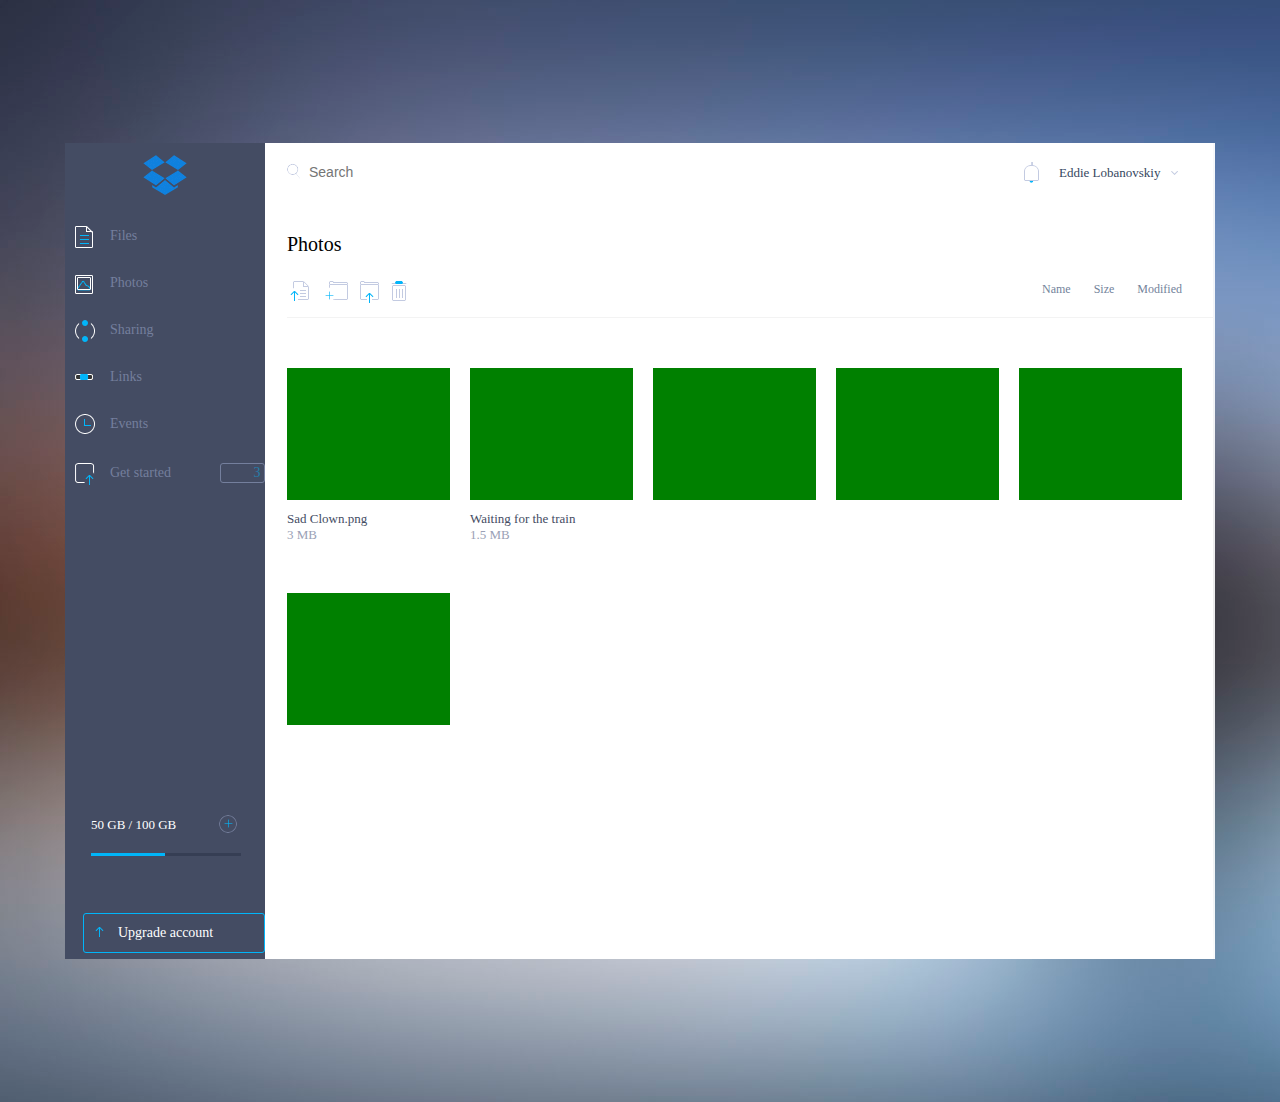
<file: dropbox/index.html>
<!DOCTYPE html>
<html lang="en">
	<head>
	<title>dropbox</title>
		<link rel="stylesheet" type="text/css" href="resources/css/mystyle.css"/>
	</head>
	<body>
		<div class="dropbox_window_wrapper">
			<div class="dropbox_window">
				<div class="sidebar">
					<div class="dropbox_image_wrapper">
						<a href="#"><img src="resources/img/dropbox.png" alt=""/></a>
					</div>
					<ul class="menu">
						<li>
						<a href="#">
						<span class="icon_file">Files</span>
						</a>
						
						</li>
						<li>
						<a href="#">
						<span class="icon_photo">Photos</span>
						</a>
						
						</li>
						<li>
						<a href="#">
						<span class="icon_sharing">Sharing</span>
						</a>
						
						</li>
						<li>
						<a href="#">
						<span class="icon_link">Links</span>
						</a>
						
						</li>
						<li>
						<a href="#">
						<span class="icon_events">Events</span>
						</a>
						
						</li>
						<li>
						<a href="#">
						<span class="icon_getstarted">Get started</span>
						</a>
						<div class="counter">
						<span>3</span>
					</div>
						</li>
					</ul>
					
					<div class="free_space_indicator">
						<span>50 GB / 100 GB</span>
						<span class="icon_wrapper"><img src="resources/img/plus_in_circle.png" alt=""/></span>
						<div class="free_space_bar_total">
							<div class="free_space_bar_used"></div>
						</div>

					</div>
					<a class="upgrade_account_button" href="#">
						<img src="resources/img/arrow_up.png" alt=""/>
						<span>Upgrade account</span>

					</a>
				</div>
				<div class="content">
					<div class="controls_area">
						<div class="top_controls">
						<div class="search_area">
							<input type="text" class="search_input" placeholder="Search"></input>
						</div>
						<div class="user_name_area">
							<span class="user_name">Eddie Lobanovskiy</span>
							<span class="icon_arrow_down"></span>
						</div>
						</div>
							<div class="folder_name">Photos</div>
						<div class="folder_details">
							<ul class="folder_operations">
								<li class="tooltip icon_upload_file">
									 <span class="tooltiptext">Upload</span>
								</li>
								<li class="tooltip icon_add_folder">
									 <span class="tooltiptext">Tooltip text</span>
								</li>
								<li class="tooltip icon_upload_folder">
									 <span class="tooltiptext">Tooltip text</span>
								</li>
								<li class="tooltip icon_remove">
									 <span class="tooltiptext">Tooltip text</span>
								</li>
							</ul>
							<ul class="file_attributes">
								<li>Name</li>
								<li>Size</li>
								<li>Modified</li>
							</ul>
						</div>	
						<div class="galery">
							<div class="item">
								<div class="image_wrapper"></div>
								<span class="item_name">Sad Clown.png</span>
								<span class="item_description">3 MB</span>
							</div>
							<div class="item">
								<div class="image_wrapper"></div>
								<span class="item_name">Waiting for the train</span>
								<span class="item_description">1.5 MB</span>
							</div>
								<div class="item">
								<div class="image_wrapper"></div>
								<span class="item_name"></span>
								<span class="item_description"></span>
							</div>
								<div class="item">
								<div class="image_wrapper"></div>
								<span class="item_name"></span>
								<span class="item_description"></span>
							</div>
								<div class="item">
								<div class="image_wrapper"></div>
								<span class="item_name"></span>
								<span class="item_description"></span>
							</div>
								<div class="item">
								<div class="image_wrapper"></div>
								<span class="item_name"></span>
								<span class="item_description"></span>
							</div>
						</div>		
					</div>
				</div>
			</div>
		</div>
	</body>
</html>
</file>
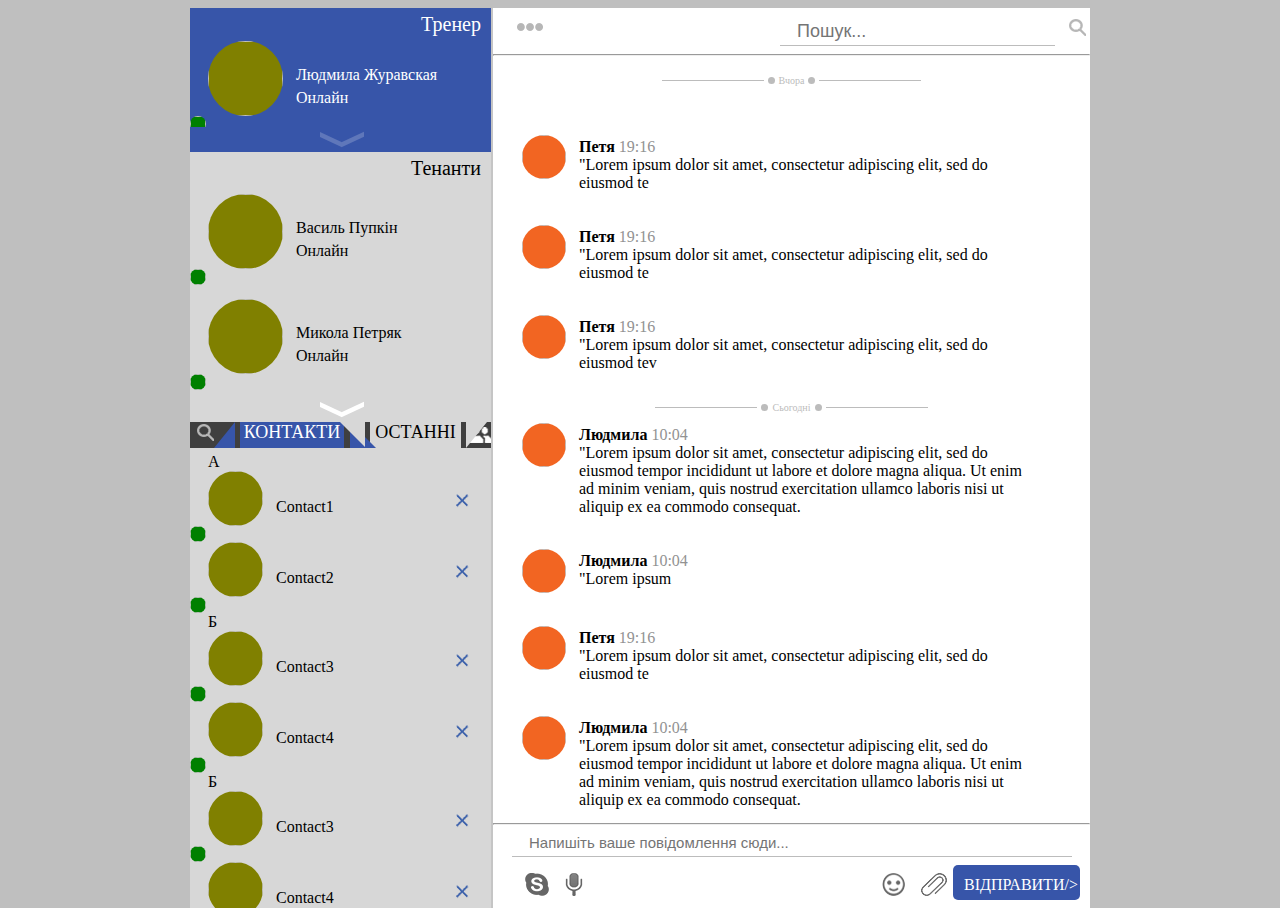
<file: IntitaNewDesign/index.html>
<html>
<head>
	<link rel="stylesheet" href="style.css">
	<script src="js/libs/jquery-3.1.1.min.js"></script>
	<script src="js/ui.js"></script>
	<meta charset="UTF-8">
</head>
<body>
	<div class="consultant_wrapper">
		<div class="left_panel">
			<div class="items_list_block top_block">

				<div class="block_name">Тренер</div>
				<div class="block_content">
					<div class="block_item"> 
						<div class="avatar">
							<img class="user_image"  alt="">
							<img class="user_presence_icon" alt="">
						</div>
						<div class="text_info">
							<div class="user_name">Людмила Журавская</div>
							<div class="user_presence">Онлайн</div>
						</div>
					</div>

						<div class="block_item"> 
						<div class="avatar">
							<img class="user_image"  alt="">
							<img class="user_presence_icon" alt="">
						</div>
						<div class="text_info">
							<div class="user_name">Людмила Журавская</div>
							<div class="user_presence">Онлайн</div>
						</div>
					</div>

				</div>				
			</div>
			<div class="chevron_wrapper" onclick="unfoldLeftPanelItemsListBlockFirst()">
			<div class="chevron"></div>
			</div>

			<div class="items_list_block middle_block">
				<div class="block_name">Тенанти</div>
				<div class="block_content">
					<div class="block_item"> 
						<div class="avatar">
							<img class="user_image"  alt="">
							<img class="user_presence_icon"  alt="">
						</div>
						<div class="text_info">
							<div class="user_name">Василь Пупкін</div>
							<div class="user_presence">Онлайн</div>
						</div>
						<div class="block_item"> 
							<div class="avatar">
								<img class="user_image" alt="">
								<img class="user_presence_icon" alt="">
							</div>
							<div class="text_info">
								<div class="user_name">Микола Петряк</div>
								<div class="user_presence">Онлайн</div>
							</div>
						</div>
					</div>
				</div>
				
			</div>
			<div class="chevron_wrapper" onclick="unfoldLeftPanelItemsListBlockSecond()">
			<div class="chevron"></div>
			</div>
			<div class="contacts_menu_strip">
				<img class="search_icon" src="Images\search17x17.png" alt="">
				<div class="contacts_menu_item">КОНТАКТИ</div>
				<div class="last_contacts_menu_item">ОСТАННІ</div>
				<img class="group_icon" src="Images\group23x16.png" alt="">
			</div>
			
			<div class="items_list_block bottom_block">
				<div class="section">

					<div class="section_name">А</div>
					<div class="section_content">
						<div class="block_item"> 
							<div class="avatar">
								<img class="user_image" alt="">
								<img class="user_presence_icon" alt="">
							</div>
							<div class="text_info">	
								<div class="user_name">Contact1</div>
							</div>
							<div class="contact_control">
								<img src="Images\cross13x15.png" alt="">
							</div>
						</div>
						<div class="block_item"> 
							<div class="avatar">
								<img class="user_image"  alt="">
								<img class="user_presence_icon" alt="">
							</div>
							<div class="text_info">	
								<div class="user_name">Contact2</div>
							</div>
							<div class="contact_control">
								<img src="Images\cross13x15.png" alt="">
							</div>
						</div>
					</div>

				</div>
				<div class="section">

					<div class="section_name">Б</div>
					<div class="section_content">
						<div class="block_item"> 
							<div class="avatar">
								<img class="user_image" alt="">
								<img class="user_presence_icon" alt="">
							</div>
							<div class="text_info">	
								<div class="user_name">Contact3</div>
							</div>
							<div class="contact_control">
								<img src="Images\cross13x15.png" alt="">
							</div>
						</div>
						<div class="block_item"> 
							<div class="avatar">
								<img class="user_image" alt="">
								<img class="user_presence_icon" alt="">
							</div>
							<div class="text_info">	
								<div class="user_name">Contact4</div>
							</div>
							<div class="contact_control">
								<img src="Images\cross13x15.png" alt="">
							</div>
						</div>
					</div>

				</div>	

				<div class="section">

					<div class="section_name">Б</div>
					<div class="section_content">
						<div class="block_item"> 
							<div class="avatar">
								<img class="user_image" alt="">
								<img class="user_presence_icon" alt="">
							</div>
							<div class="text_info">	
								<div class="user_name">Contact3</div>
							</div>
							<div class="contact_control">
								<img src="Images\cross13x15.png" alt="">
							</div>
						</div>
						<div class="block_item"> 
							<div class="avatar">
								<img class="user_image" alt="">
								<img class="user_presence_icon" alt="">
							</div>
							<div class="text_info">	
								<div class="user_name">Contact4</div>
							</div>
							<div class="contact_control">
								<img src="Images\cross13x15.png" alt="">
							</div>
						</div>
					</div>

				</div>	

			</div>
			<div class="bottom_logo">
				<img src="Images\intita95x30.png" alt="">
			</div>

		</div>
		<div class="right_panel">
			<div class="tools_area">
				<ul id="tools_dropdown" class="popup_dropdown">
					<li class="show_attaches_item"><a href="#">Показати додатки</a></li>
					<li class="sound_off_item"><a href="#">Вимкнути звук</a></li>
					<li class="remove_history_item"><a href="#">Видалити історію</a></li>
				</ul>
				<button class="open_dropdown_button" onclick="tools_dropdown_click()">
					<img src="Images\triple_dots26x8.png" alt="">
				</button>
				<input type="text" class="transparent_input search_input" placeholder="Пошук...">
				<img class="search_icon" src="Images\search17x17.png" alt="">
			</div>
			<hr/>
			<div class="messages_output_area">



				<!-- Вчорашні повідомлення -->
				<div class="message_date_separator">
					<div class="line"></div>
					<div class="big_dot"></div>
					<span class="date_indicator">Вчора</span>
					<div class="big_dot"></div>
					<div class="line"></div>
				</div>
				<div class="user_message">
					<div class="message_author_avatar">
						<img alt="">
					</div>
					<div class="message_details">
						<div class="top_details">
							<span class="messag_author_name">Петя</span>
							<span class="message_date">19:16</span>
						</div>
						<span class="bottom_details">"Lorem ipsum dolor sit amet, consectetur adipiscing elit, sed do eiusmod te</span>
					</div>
				</div>
				<div class="user_message">
					<div class="message_author_avatar">
						<img alt="">
					</div>
					<div class="message_details">
						<div class="top_details">
							<span class="messag_author_name">Петя</span>
							<span class="message_date">19:16</span>
						</div>
						<span class="bottom_details">"Lorem ipsum dolor sit amet, consectetur adipiscing elit, sed do eiusmod te</span>
					</div>
				</div>
				<div class="user_message">
					<div class="message_author_avatar">
						<img alt="">
					</div>
					<div class="message_details">
						<div class="top_details">
							<span class="messag_author_name">Петя</span>
							<span class="message_date">19:16</span>
						</div>
						<span class="bottom_details">"Lorem ipsum dolor sit amet, consectetur adipiscing elit, sed do eiusmod tev</span>
					</div>
				</div>
				<!-- //Вчорашні повідомлення -->

				<!-- Сьогоднішні повідомлення -->
				<div class="message_date_separator">
					<div class="line"></div>
					<div class="big_dot"></div>
					<span class="date_indicator">Сьогодні</span>
					<div class="big_dot"></div>
					<div class="line"></div>
				</div>

				<div class="user_message">
					<div class="message_author_avatar">
						<img alt="">
					</div>
					<div class="message_details">
						<div class="top_details">
							<span class="messag_author_name">Людмила</span>
							<span class="message_date">10:04</span>
						</div>
						<span class="bottom_details">"Lorem ipsum dolor sit amet, consectetur adipiscing elit, sed do eiusmod tempor incididunt ut labore et dolore magna aliqua. Ut enim ad minim veniam, quis nostrud exercitation ullamco laboris nisi ut aliquip ex ea commodo consequat.</span>
					</div>
				</div>
				<div class="user_message">
					<div class="message_author_avatar">
						<img alt="">
					</div>
					<div class="message_details">
						<div class="top_details">
							<span class="messag_author_name">Людмила</span>
							<span class="message_date">10:04</span>
						</div>
						<span class="bottom_details">"Lorem ipsum</span>
					</div>
				</div>
				<div class="user_message">
					<div class="message_author_avatar">
						<img alt="">
					</div>
					<div class="message_details">
						<div class="top_details">
							<span class="messag_author_name">Петя</span>
							<span class="message_date">19:16</span>
						</div>
						<span class="bottom_details">"Lorem ipsum dolor sit amet, consectetur adipiscing elit, sed do eiusmod te</span>
					</div>
				</div>
				<div class="user_message">
					<div class="message_author_avatar">
						<img alt="">
					</div>
					<div class="message_details">
						<div class="top_details">
							<span class="messag_author_name">Людмила</span>
							<span class="message_date">10:04</span>
						</div>
						<span class="bottom_details">"Lorem ipsum dolor sit amet, consectetur adipiscing elit, sed do eiusmod tempor incididunt ut labore et dolore magna aliqua. Ut enim ad minim veniam, quis nostrud exercitation ullamco laboris nisi ut aliquip ex ea commodo consequat. </span>
					</div>
				</div>
				<!-- //Сьогоднішні повідомлення -->

			</div>
			<hr/>
			<div class="messages_input_area">
				<input class="transparent_input message_input" type="text" placeholder="Напишіть ваше повідомлення сюди..."/>
				<div class="controls_area">
					<div class="multimedia_conversation_controls">
						<button class="skype"><img src="Images\skype24x23.png" alt=""></button>
						<button class="microphone"><img src="Images\mic18x23.png" alt=""></button>
					</div>
					<div class="attaches_area">
						<ul id="attaches_dropdown" class="popup_dropdown">
							<li class="attaches_item"><a href="#">Документ</a></li>
							<li class="video_item"><a href="#">Відео</a></li>
							<li class="audio_item"><a href="#">Аудіо</a></li>
						</ul>
						<button class="smiles"><img src="Images\smile23x23.png" alt=""></button>
						<button class="attaches" onclick="attaches_dropdown_click()"><img src="Images\attaches26x23.png" alt=""></button>
						<div class="send_button">ВІДПРАВИТИ&#47;&#62;</div>
					</div>

				</div>
			</div>
		</div>
		<div class="clearfix"></div>

	</div>
</body>
</html>
</file>
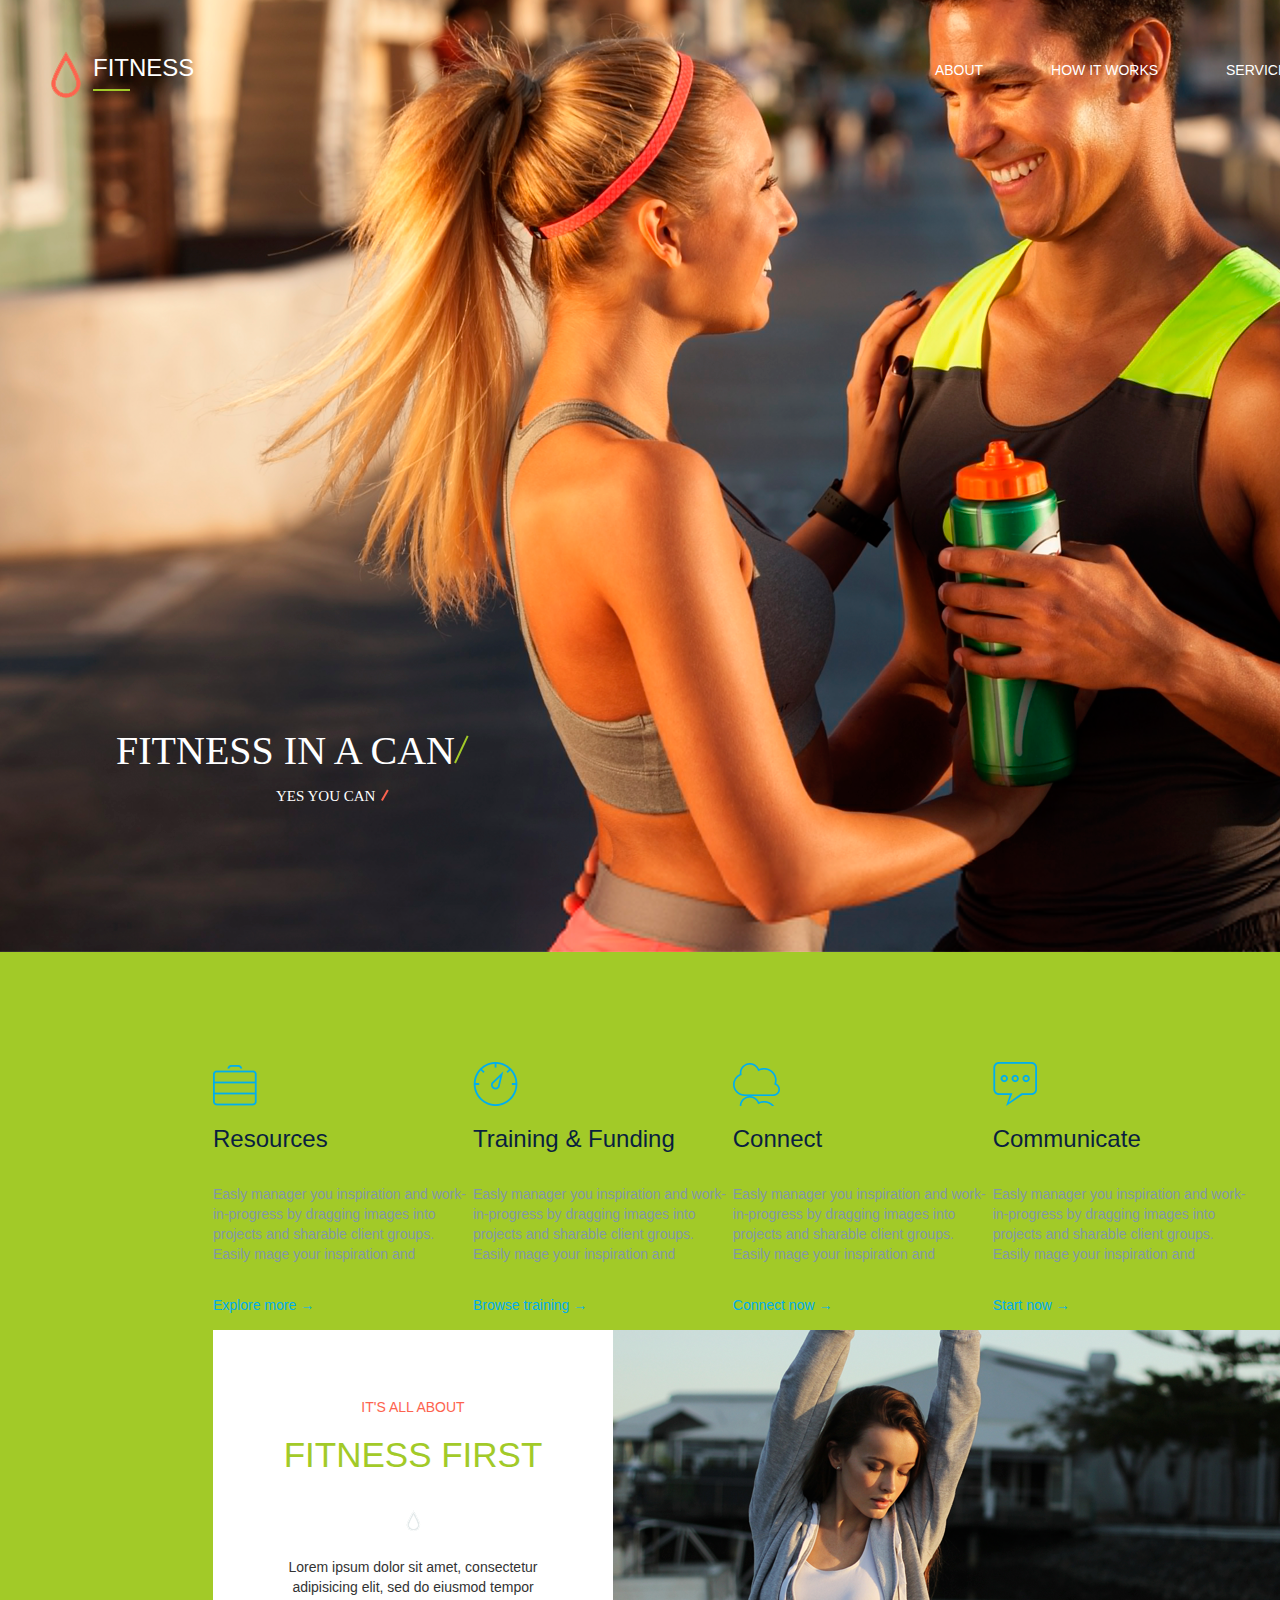
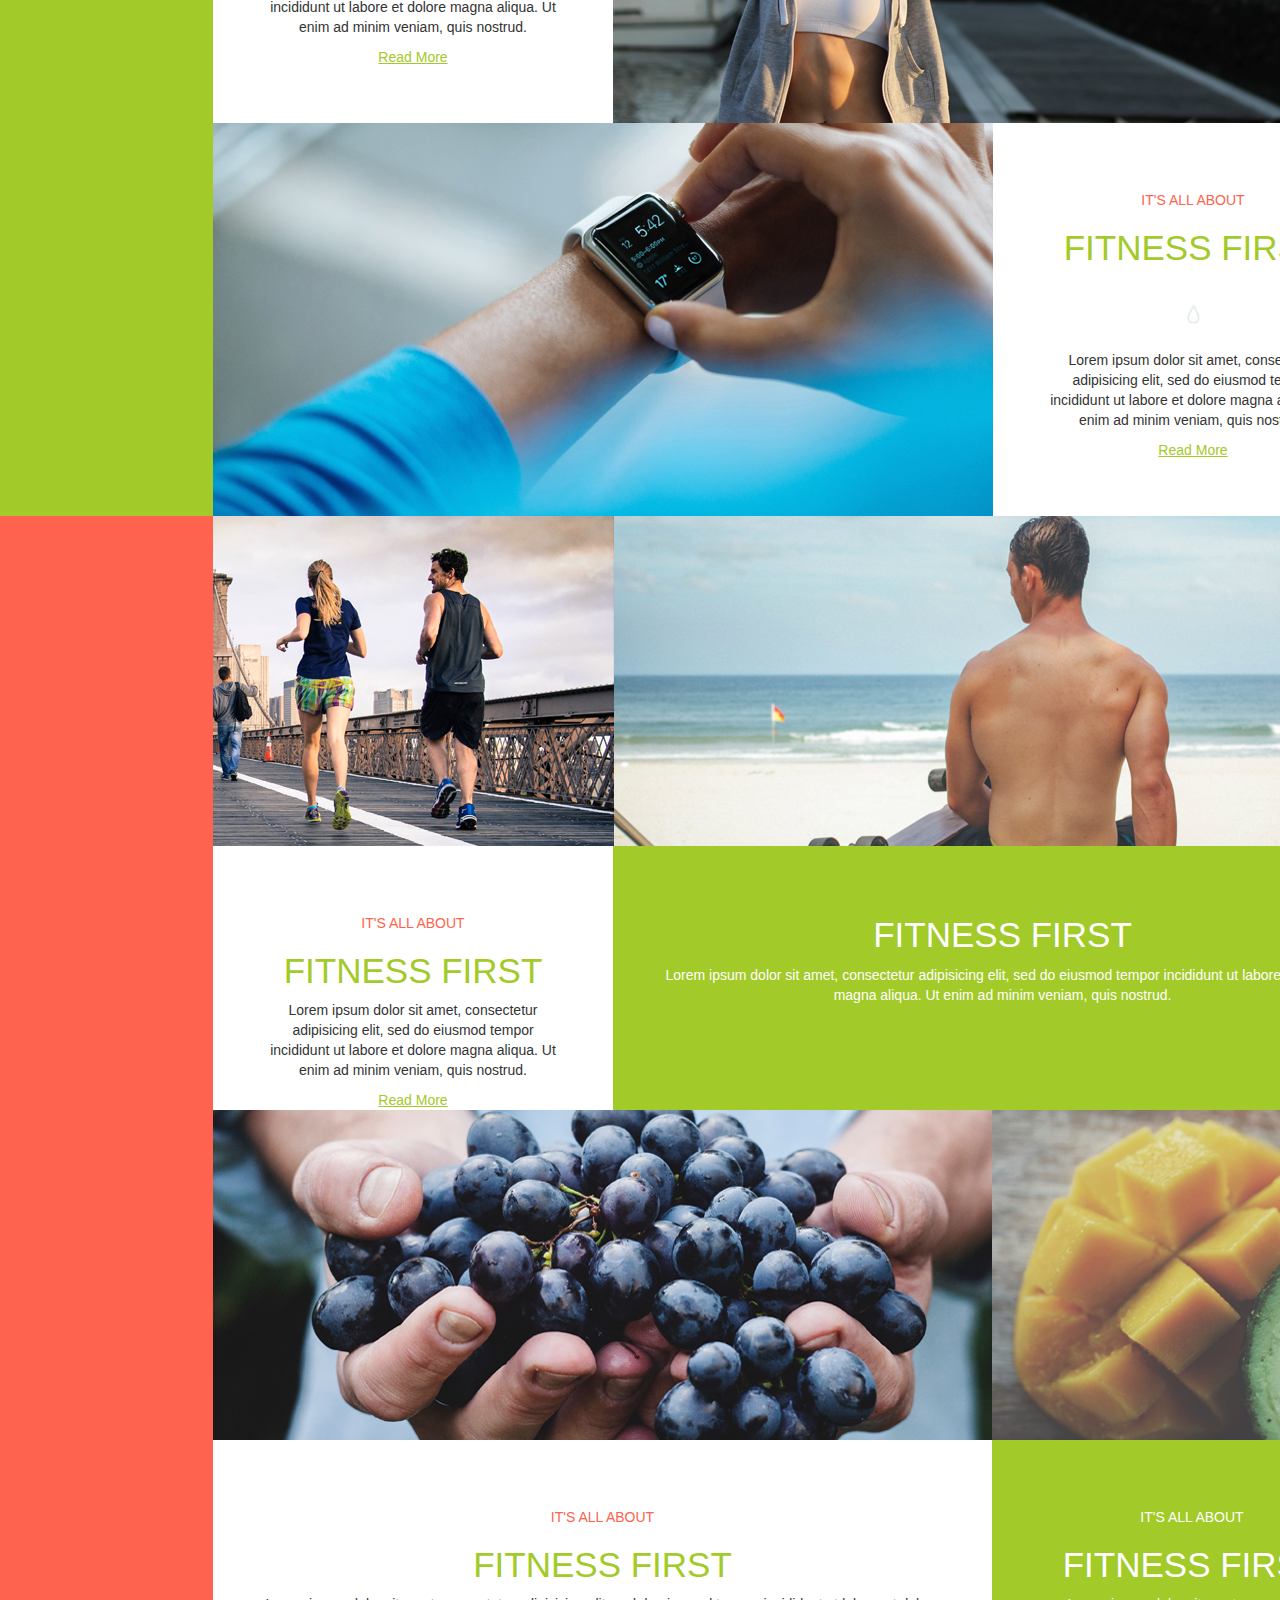
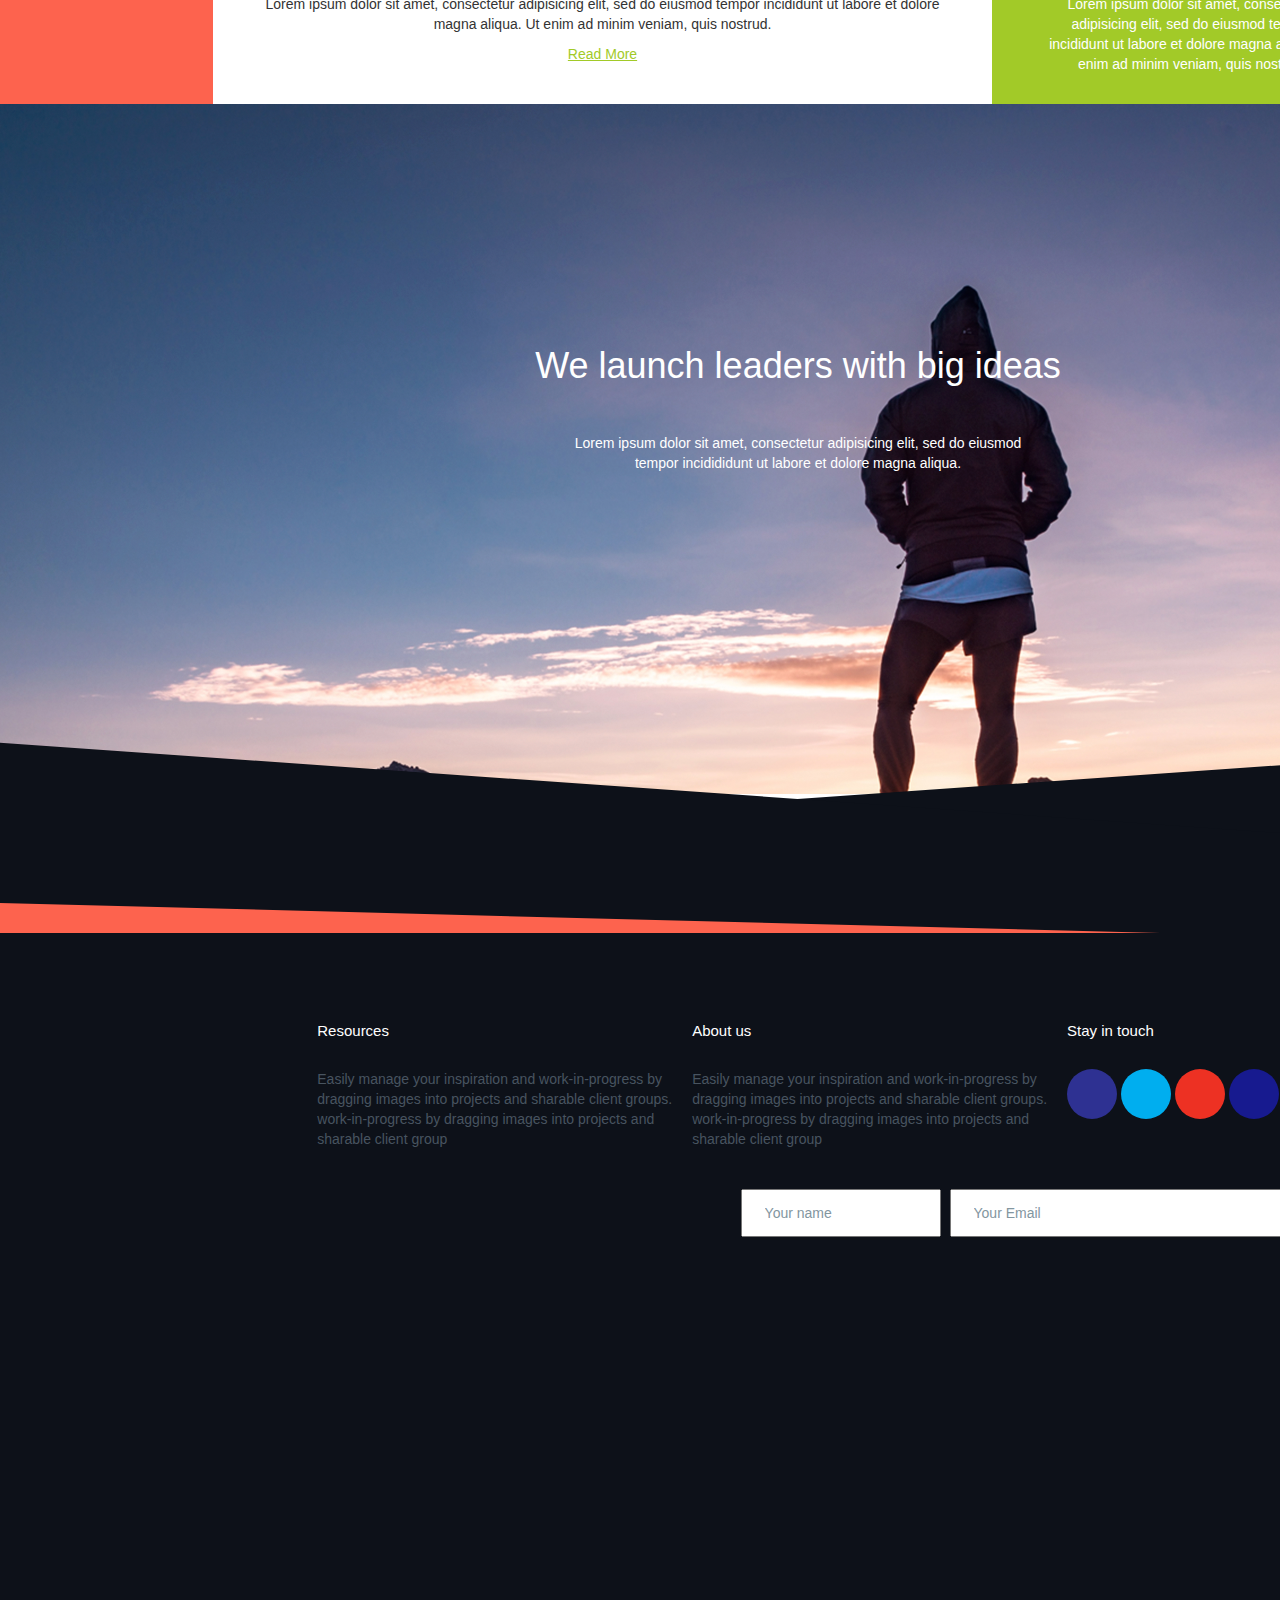
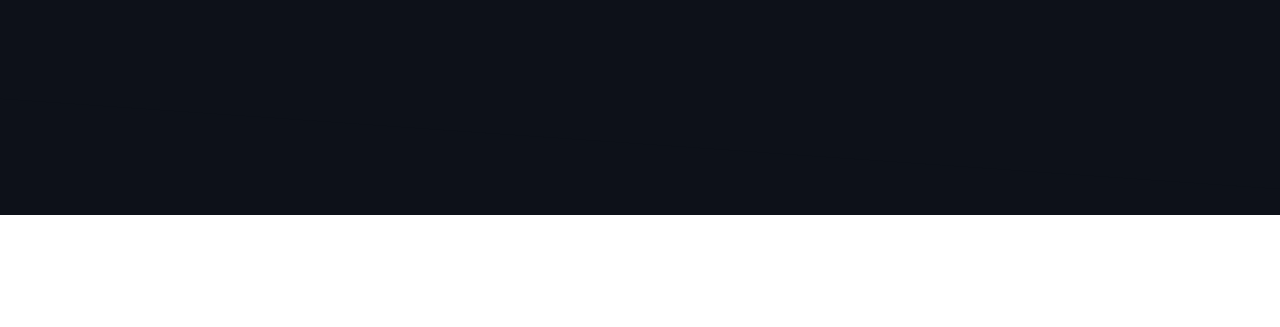
<file: MySite/index.html>
<!DOCTYPE html>
<html>
<head>
	<title>Fitness</title>
	<link rel="stylesheet" type="text/css" href="mystyle.css">
	<link rel="stylesheet" type="text/css" href="resources\bootstrap\css\bootstrap.css">
	<script type="text/javascript" src="resources\libs\jquery-2.2.9.min.js"></script>
	<script type="text/javascript" src="resources\bootstrap\js\bootstrap.js"></script>
</head>
<body>
	<div class="global_wrapper">

		<div class="header">
			<div class="logo_wrapper">
				<div class="red_drop"></div>
				<div class="fitness_text">Fitness</div>
			</div>
			<ul class="header_menu">
				<li><a href="#">About</a></li>
				<li><a href="#">How it works</a></li>
				<li><a href="#">Services</a></li>
				<li><a href="#">Faq</a></li>
				<li><a href="#">Contact</a></li>
			</ul>
			<div class="fitness_in_a_can_wrapper">
				<div class="fitness_in_a_can_text">Fitness in a can</div>
				<div class="fitness_in_a_subtext">Yes you can</div>
			</div>
		</div>
		<!--Top content-->
		<div class="top_content_wrapper">
			<div class="content"> 
				<ul class="content_categories_wrapper">
					<li>
						<div class="content_image_bag"></div>
						<h3>Resources</h3>
						<div class="content_description">Easly manager you inspiration and work-in-progress by dragging images into projects and sharable client groups. Easily mage your inspiration and</div>
						<div class="content_details">Explore more →</div>
					</li>
					<li>
						<div class="content_image_speed_indicator"></div>
						<h3>Training &amp; Funding</h3>
						<div class="content_description">Easly manager you inspiration and work-in-progress by dragging images into projects and sharable client groups. Easily mage your inspiration and</div>
						<div class="content_details">Browse training →</div>
					</li>
					<li>
						<div class="content_image_cloud"></div>
						<h3>Connect</h3>
						<div class="content_description">Easly manager you inspiration and work-in-progress by dragging images into projects and sharable client groups. Easily mage your inspiration and</div>
						<div class="content_details">Connect now →</div>
					</li>
					<li>
						<div class="content_image_message_cloud"></div>
						<h3>Communicate</h3>
						<div class="content_description">Easly manager you inspiration and work-in-progress by dragging images into projects and sharable client groups. Easily mage your inspiration and</div>
						<div class="content_details">Start now →</div>
					</li>
				</ul>

				<div class="content_pictures_area">
					<div class="content_block">
						<div class="text_block_wrapper">
							<div class="text_block">
								<h3>It's all about</h3>
								<h1>Fitness first</h1>
								<div class="white_drop_image"></div>
								<p>Lorem ipsum dolor sit amet, consectetur adipisicing elit, sed do eiusmod tempor incididunt ut labore et dolore magna aliqua. 
									Ut enim ad minim veniam, quis nostrud.</p>
									<a href="#">Read More</a>
								</div>
							</div>
							<div class="image_wrapper"><img src="resources/Images/girl_hands_up.png"/></div>
						</div>

						<div class="content_block">
							<div class="image_wrapper"><img src="resources/Images/hand_clock.png"/></div>
							<div class="text_block_wrapper">
								<div class="text_block">
									<h3>It's all about</h3>
									<h1>Fitness first</h1>
									<div class="white_drop_image"></div>
									<p>Lorem ipsum dolor sit amet, consectetur adipisicing elit, sed do eiusmod tempor incididunt ut labore et dolore magna aliqua. 
										Ut enim ad minim veniam, quis nostrud.</p>
										<a href="#">Read More</a>
									</div>
								</div>
							</div>

						</div>
					</div>
				</div>
				<!--/Top content-->
				<div class="bottom_content_wrapper">
					<div class="content">
						<div class="content_pictures_area">
							<div class="content_block">
								<div class="image_wrapper" >
									<img src="resources/Images/man_girl_run.png"/>
								</div>
								<div class="image_wrapper">
									<img src="resources/Images/man_back.png"/>
								</div>
							</div>
							<div class="content_block">
								<div class="text_block_wrapper">
									<div class="text_block">
										<h3>It's all about</h3>
										<h1>Fitness first</h1>
										<p>Lorem ipsum dolor sit amet, consectetur adipisicing elit, sed do eiusmod tempor incididunt ut labore et dolore magna aliqua. 
											Ut enim ad minim veniam, quis nostrud.</p>
											<a href="#">Read More</a>
										</div>
									</div>
									<div class="text_block_wrapper wide_text_block_wrapper green_text_block_wrapper">
										<div class="text_block">
											<h1>Fitness first</h1>
											<p>Lorem ipsum dolor sit amet, consectetur adipisicing elit, sed do eiusmod tempor incididunt ut labore et dolore magna aliqua. 
												Ut enim ad minim veniam, quis nostrud.</p>
												<a href="#">Read More</a>	
											</div>
										</div>
									</div>
									<div class="content_block">
										<div class="image_wrapper">
											<img src="resources/Images/grapes.png"/>
										</div>
										<div class="image_wrapper">
											<img src="resources/Images/cutted_fruits.png"/>
										</div>
									</div>
									<div class="content_block">
										<div class="text_block_wrapper wide_text_block_wrapper">
											<div class="text_block">
												<h3>It's all about</h3>
												<h1>Fitness first</h1>
												<p>Lorem ipsum dolor sit amet, consectetur adipisicing elit, sed do eiusmod tempor incididunt ut labore et dolore magna aliqua. 
													Ut enim ad minim veniam, quis nostrud.</p>
													<a href="#">Read More</a>
												</div>
											</div>
											<div class="text_block_wrapper green_text_block_wrapper">
												<div class="text_block">
													<h3>It's all about</h3>
													<h1>Fitness first</h1>
													<p>Lorem ipsum dolor sit amet, consectetur adipisicing elit, sed do eiusmod tempor incididunt ut labore et dolore magna aliqua. 
														Ut enim ad minim veniam, quis nostrud.</p>
														<a href="#">Read More</a>
													</div>
												</div>
											</div>
										</div>
									</div>
								</div>
								<div class="footer_wrapper">
									<div class="footer_image"></div>
									<div class="footer">

										<div class="footer_title">
											<h1>We launch leaders with big ideas</h1>
											<p>Lorem ipsum dolor sit amet, consectetur adipisicing elit, sed do
												eiusmod tempor incidididunt ut labore et dolore magna aliqua.</p>
											</div>
											<div class="footer_bottom_image"></div>
											<div class="red_strip"></div>
											<div class="footer_text_wrapper">
												<div class="footer_text">
													<h3>Resources</h3>
													<p>Easily manage your inspiration and work-in-progress by 
														dragging images into projects and sharable client groups.
														work-in-progress by dragging images into projects and
														sharable client group</p>
													</div>
													<div class="footer_text">
														<h3>About us</h3>
														<p>Easily manage your inspiration and work-in-progress by 
															dragging images into projects and sharable client groups.
															work-in-progress by dragging images into projects and
															sharable client group</p>
														</div>
														<div class="social_group_wrapper">
															<h3>Stay in touch</h3>
															<div class="social_group">
																<a href="#">
																	<span class="social_icon facebook_icon"></span>
																</a>
																<a href="#"><span class="social_icon twitter_icon"></span></a>
																<a href="#"><span class="social_icon youtube_icon"></span></a>
																<a href="#"><span class="social_icon linkedin_icon"></span></a>
															</div>
														</div>
														<div class="input_group">
															<input class="name_input" type="text" value="Your name"/>  
															<input class="email_input" type="text" value="Your Email"/>
															<input class="joint_button" type="button" value="Join Newsletter"/>
														</div>
													</div>
												</div>
											</div>
										</div>
									</body>
									</html>
</file>
<file: dropbox/resources/css/mystyle.css>
html, body, div, span, applet, object, iframe,
h1, h2, h3, h4, h5, h6, p, blockquote, pre,
a, abbr, acronym, address, big, cite, code,
del, dfn, em, font, img, ins, kbd, q, s, samp,
small, strike, strong, sub, sup, tt, var,
dl, dt, dd, ol, ul, li,
fieldset, form, label, legend,
table, caption, tbody, tfoot, thead, tr, th, td {
	margin: 0;
	padding: 0;
	border: 0;
	outline: 0;
	font-weight: inherit;
	font-style: inherit;
	font-size: 100%;
	font-family: inherit;
	vertical-align: baseline;
}
/*Icons*/
.icon_file:before{
	content:"";
	width:18px;
	height:22px;
	position:absolute;
	background-image:url("../img/icon_file.png");
	background-repeat: no-repeat;
	margin-left:-35px;
	margin-top:-2px;
}
.icon_photo:before{
	background-image:url("../img/icon_photo.png");
	content:"";
	width:18px;
	height:19px;
	position:absolute;
	background-repeat: no-repeat;
	margin-left:-35px;
}
.icon_sharing:before{
background-image:url("../img/icon_sharing.png");
	content:"";
	width:20px;
	height:23px;
	position:absolute;
	background-repeat: no-repeat;
	margin-left:-35px;
	margin-top:-3px;
}
.icon_link:before{
	background-image:url("../img/icon_links.png");
	content:"";
	width:18px;
	height:6px;
	position:absolute;
	background-repeat: no-repeat;
	margin-left:-35px;
	margin-top:5px;
}
.icon_events:before{
	background-image:url("../img/icon_events.png");
	content:"";
	width:20px;
	height:20px;
	position:absolute;
	background-repeat: no-repeat;
	margin-left:-35px;
	margin-top:-2px;
}
.icon_getstarted:before{
background-image:url("../img/icon_getstarted.png");	
	content:"";
	width:20px;
	height:22px;
	position:absolute;
	display:inline-block;
	background-repeat: no-repeat;
	margin-left:-35px;
}
.icon_arrow_down{
	background-image:url("../img/arrow_down.png");	
	content:"";
	width:15px;
	height:21px;
	display:inline-block;
	background-repeat: no-repeat;
	vertical-align:middle;
	margin-top:10px;
}
.icon_upload_file{
	background-image:url("../img/upload_file.png");	
	content:"";
	width:22px;
	height:23px;
	display:inline-block;
	background-repeat: no-repeat;
	vertical-align:top;
}
.icon_upload_folder{
	background-image:url("../img/upload_folder.png");	
	content:"";
	width:19px;
	height:24px;
	display:inline-block;
	background-repeat: no-repeat;
	vertical-align:top;
}
.icon_add_folder{
	background-image:url("../img/add_folder.png");	
	content:"";
	width:27px;
	height:23px;
	display:inline-block;
	background-repeat: no-repeat;
	vertical-align:top;
}
.icon_remove{
	background-image:url("../img/remove.png");	
	content:"";
	width:16px;
	height:22px;
	display:inline-block;
	background-repeat: no-repeat;
	vertical-align:top;
}
/*/Icons*/
.dropbox_window{
height:816px;
font-size:0px;
top:50%;
left:50%;
position:absolute;
 margin-top:-408px;
 margin-left:-575px;
 width:1150px;
 display:inline-block;
 box-shadow:  -15px 0px 60px 25px #ffffff inset, 
 5px 0px 10px -5px #000000 inset;
}
.dropbox_window_wrapper{
	width:100%;
	background-color:grey;
	position:absolute;
	height:1102px;
}
.sidebar{
	background-color:#444c63;
	width: 200px;
	height:100%;
	display:inline-block;
}

.dropbox_image_wrapper{
	text-align:center;
	width: 100%;
	margin-top:12px;
	display:inline-block
}
ul.menu{
	list-style:none;
	font-size:14px;
	height:247px;
	margin-top:33px;
}
ul.menu a{
	color:#747f9d;
	margin-left:15px;
}
ul.menu a:hover{
	color:#cdcfd5;
}
ul.menu>li{
margin-top:31px;
}
ul.menu>li:first-child{
margin-top:0px;
}
ul.menu>li span{
margin-left:30px;
vertical-align:center;
}

.sidebar a{
	text-decoration:none;
}
.sidebar .counter{
color:#247da9 ;
border: 1px solid #747f9d;
border-radius:3px;
display: inline-block;
padding:1px 3px;
margin-left:45px;
font-size:14px;
}
.free_space_indicator{
	margin-top:340px;
	color:white;
	font-size:13px;
	margin-left:26px;
}
.free_space_indicator > img{
display:inline-block;
vertical-align:top;
}
.free_space_indicator>.icon_wrapper{
padding-left:40px;
vertical-align:middle;
}
.free_space_bar_total{
	height:3px;
	width:150px;
	margin-top:16px;
	background-color:#363e54;
}
.free_space_bar_used{
	background-color:#00b5f9;
	width:49%;
	height:100%;
}
.upgrade_account_button{
	color:white;
	margin-left:18px;
	margin-top:57px;
	display:block;
	border:1px solid;
	border-color: #00b5f9;
	border-radius:3px;
	padding:11px 19px 11px 11px;
	box-sizing:border-box;
}
.upgrade_account_button>span{
margin-left:14px;
font-size:14px;
}
.content{
	width:948px;
	height:816px;
	background-color:white;
	display:inline-block;
	vertical-align:top;
	padding-left:22px;
	box-sizing:border-box;
}
.search_area{
	display:inline-block;
	margin-top:18px;
}
.user_name_area{
	text-align:right;
	right:23px;
	margin-top:18px;
	display:inline-block;
	position:inherit;
	height:;

}
.user_name_area .user_name{
	font-size:13px;
	color:#364760;
	display:inline-block;

	margin-right:11px;
}
.user_name_area .user_name:before
{
	background-image:url("../img/bell.png");	
	content:"";
	width:15px;
	height:21px;
	display:inline-block;
	background-repeat: no-repeat;
	vertical-align:middle;
	margin-right:20px;
	margin-top:-3px;
}
.controls_area{
	width:100%;

}
.top_controls{
	height:70px;
}
.search_input{
	width:713px;
	height:16px;
	border: 0px;
	font-size:14px;
	margin-left:20px;
}
.search_input:focus{
	outline:none;
}
.search_area:before{
	content:"";
	background-image:url("../img/search.png");
	width:13px;
	height:16px;
	position:absolute;
	background-repeat: no-repeat;

}
.folder_details{
	height:40px;
		border-bottom:1px solid #f3f3f3;
}
.folder_name{
	font-size:20px;
	height:64px;
	padding-top:20px;
	box-sizing:border-box;
}
.folder_details .file_attributes{
	font-size:12px;
	list-style:none;
	display:inline-block;
	vertical-align:top;
	text-align:right;
	position:absolute;
	right:23px;
}
.folder_details .file_attributes li {
display:inline-block;
color: #73839b;
padding:5px 10px;
border-radius: 3px;
}
.folder_details .file_attributes li:hover {
background-color: #444c63;
border-radius: 3px;
color: white;
}
.folder_operations{
	display:inline-block;
}
.folder_operations>li{
	margin-top:4px;
}
.folder_operations>li:not(:nth-child(1)){
	margin-left:12px;
}

.tooltip {
    position: relative;
    display: inline-block;
    font-size:12px;
}

.tooltip .tooltiptext {
    visibility: hidden;
    width: 120px;
    color: #959db5;
    text-align: center;
    border-radius: 6px;
    padding: 5px;
    position: absolute;
    z-index: 1;
    top: 150%;
    left: 50%;
    margin-left: -60px;
    border: 1px solid #cfd5e7;
}


.tooltip .tooltiptext::after {
    content: "";
    position: absolute;
    bottom: 100%;
    left: 50%;
    margin-left: -5px;
    border-width: 5px;
    border-style: solid;
    border-color: transparent transparent #cfd5e7 transparent;
}

.tooltip:hover .tooltiptext {
    visibility: visible;
}
.galery>.item>.image_wrapper{
width:163px;
height: 132px;
background-color: green;
margin-right:20px;
margin-top:50px;
}
.galery>.item{
display:inline-block;
font-size:13px;
vertical-align:top;
}
.galery>.item>.item_name{
color:#444c63;
margin-top:11px;
display:block;
}
.galery>.item>.item_description{
color:#9aa1b6;
margin-top:11px;
}
.dropbox_window_wrapper{
background-image:url("../img/title.jpg");
}
</file>
<file: IntitaNewDesign/style.css>
body{
	background-color:#bfbfbf;
}
.clearfix{
	clear: both;
}
.consultant_wrapper{
	width:900px;
	height:900px;
	 position: absolute;
    left: 50%;
    margin-left:-450px;
    font-family: "Myriad Pro", Times, serif;
}
.consultant_wrapper *{
		box-sizing:border-box; 
	-moz-box-sizing: border-box; /* Для Firefox */
}
.left_panel{
	width:301px;
	background-color:#d7d7d7;
	float:left;
	height:100%;
	overflow:hidden;
}
.right_panel
{
 overflow:hidden;
 float:right;
 height:100%;
 width:599px;
 background-color:white;
 border-left:2px solid  #c5c5c5;/* #c5c5c5 */
}
.items_list_block.top_block{
	color:white;
	max-height:144px;
	overflow:hidden;
}
.items_list_block.unfolded{
	max-height:500px;
		-webkit-transition: 2s ease-out; 
    -moz-transition: 2s ease-out;
    -o-transition: 2s ease-out;  
    transition: 2s ease-out; 
	transition-property:max-height;
}
.items_list_block.top_block+.chevron_wrapper{
	position:absolute;
	background-color:#3755a9;
	cursor:pointer;
	width:301px;
	height:25px;
	margin-top:-25px;
}
.items_list_block.top_block+.chevron_wrapper>.chevron{
	margin-top:10px;
	margin-left:130px;
}
.items_list_block.middle_block+.chevron_wrapper{
	position:absolute;
	width:301px;
	height:25px;
	background-color:#d7d7d7;
	cursor:pointer;
	width:301px;
	margin-top:-25px;

}
.items_list_block.middle_block+.chevron_wrapper>.chevron{
margin-top:10px;
margin-left:130px;
}
.items_list_block.middle_block+.chevron_wrapper>.chevron:before,
.items_list_block.middle_block+.chevron_wrapper>.chevron:after{
	background-color:white;
}
.items_list_block.middle_block{
padding-bottom:32px;
}
.items_list_block{
	width:100%;
	color:black;
	padding-right:10px;
	padding-top:5px;
	padding-left:18px;
	padding-bottom:34px;
}
.left_panel.bottom_block{
	padding-bottom:0px;
}
.items_list_block.top_block{
	background-color:#3755a9;
}
.items_list_block .block_name{
	text-align:right;
	font-size:20px;
}
.items_list_block .block_item{
	margin-top:5px;
}
.avatar{
display:inline-block;
}
.items_list_block .avatar{
	vertical-align:middle;
}
.items_list_block .avatar >.user_image {
	width:75px;
	height:75px;
	background-color:olive;
	display:inline-block;
	border-radius: 50%;
}
.items_list_block .avatar .user_presence_icon {
	width:16px;
	height:16px;
	border-radius: 50%;
	background-color:green;
	display:inline-block;
	margin-left:-18px;
}
.items_list_block  .text_info {
display:inline-block;
margin-left:7px;
vertical-align:middle;

}
.items_list_block  .text_info .user_presence {

}
.items_list_block.middle_block .block_item{
margin-top:14px;
}
.items_list_block.bottom_block .block_item{
margin-top:0px;
}
.items_list_block.bottom_block .avatar >.user_image{
width:55px;
height:55px;
}
.text_info .user_presence{
	margin-top:5px;
}
.contacts_menu_strip{
	background-color:#3f3f3f;
	font-size:0px;
	height:26px;
	width:100%;
}
.contacts_menu_strip>*{
	display:inline-block;
	vertical-align:top;
	font-size:18px;
	cursor:pointer;
}
.contacts_menu_strip>.contacts_menu_item{
	background-color:#3755a9;
	width:104px;
	height:100%;
	text-align:center;
	color:white;
	margin-left:26px;
	margin-right:26px;
}
.contacts_menu_strip>.search_icon{
	margin-left:7px;
	margin-top:2px;
}
.contacts_menu_strip> .contacts_menu_item:before{
	border-bottom: 26px solid #3755a9; 
	border-left: 21px solid transparent;
	content:' ';
	margin-left:-30px;
	position:absolute;
}
.contacts_menu_strip> .contacts_menu_item:after{
	border-bottom: 26px solid #3755a9; 
	border-right: 26px solid transparent;
	content:' ';
	margin-left:10px;
	position:absolute;
}

.contacts_menu_strip>.last_contacts_menu_item{
	background-color:#d7d7d7;
		color:black;
		width:91px;
		height:100%;
		text-align:center;
}
.contacts_menu_strip>.last_contacts_menu_item:before{
	border-top: 25px solid #d7d7d7; 
	border-left: 25px solid transparent;
content:' ';
	margin-left:-35px;
	position:absolute;
}
.contacts_menu_strip>.last_contacts_menu_item:after{
	border-top: 26px solid #d7d7d7; 
	border-right: 21px solid transparent;
content:' ';
	margin-left:10px;
	position:absolute;
}
.contacts_menu_strip .top_right_corner_grey{
		content:'';
	position:absolute;
	margin-left:-24px;
}
.top_left_corner_grey{

}
.contacts_menu_strip>.group_icon{
margin-top:5px;
margin-left: 8px;
}
.contact_control{
display:inline-block;
margin-right:12px;
float:right;
margin-top:22px;
}
.bottom_logo{
	padding-left:18px;
}
.tools_area{
	height:40px;
}
.tools_area>*{
	vertical-align:middle;
}
.popup_dropdown{
list-style:none;
border:2px solid #e5e5e5;
background-color:white;
}
.popup_dropdown  a{
color:#606060;
text-decoration: none;
}
.tools_area > #tools_dropdown{
display:none;
position:absolute;
margin-left:20px;
margin-top:35px;
padding: 21px 13px;
}
.tools_area > #tools_dropdown:before{
background-image:url('Images/arrow_up23x7.png');
width:23px;
height:7px;
display:block;
position:absolute;
content:' ';
top:-6px;
}

.tools_area > #tools_dropdown.shown  li{
margin-top:18px;
}
.tools_area > #tools_dropdown.shown  li:first-child{
margin-top:0px;
}
.tools_area > #tools_dropdown  .show_attaches_item:before{
background-image:url("Images/attaches_13x14.png");
width:13px;
height:14px;
content:' ';
position:absolute;
margin-left:-34px;
}
.tools_area > #tools_dropdown  .show_attaches_item{
margin-left:34px;
}
.tools_area > #tools_dropdown  .sound_off_item:before{
background-image:url("Images/no_sound16x16.png");
width:16px;
height:16px;
content:' ';
position:absolute;
margin-left:-34px;
}
.tools_area > #tools_dropdown  .sound_off_item{
margin-left:34px;
}
.tools_area > #tools_dropdown  .remove_history_item:before{
background-image:url("Images/trashcan12x14.png");
width:12px;
height:14px;
content:' ';
position:absolute;
margin-left:-34px;
}
.tools_area > #tools_dropdown  .remove_history_item{
margin-left:34px;
}

.transparent_input{
	border: 0px solid #000000;
border-bottom-width: 1px;
border-bottom-color:#bcbcbc;
background-color: transparent;
color:#bcbcbc;
font-size:18px;
padding-left:17px;
padding-bottom:5px;
}
.search_input{
width:275px;
display:inline-block;
margin-left:227px;
height:24px;
margin-top:14px;
}
.transparent_input:focus{
outline:none;
}
.open_dropdown_button{
	background:none;
	border:none;
	display:inline-block;
	outline:none;
	cursor:pointer;
}
.right_panel .open_dropdown_button{
margin-left:18px;
}
.right_panel .search_icon{
	margin-left:10px;
}
.right_panel hr{
	margin-top:6px;
}
.messages_output_area{
	height:753px;
	overflow-y:scroll;
	padding-top:6px;
}
.message_date_separator{
	text-align:center;
	color:#bcbcbc;
}
.message_date_separator>*{
vertical-align: middle;
}
.date_indicator{
	font-size:10px;
}

.message_date_separator .line{
	width:102px;
	height:1px;
	background-color:#bcbcbc;
	display:inline-block;
	content:'';
}
.message_date_separator .big_dot{
	background-color:#bcbcbc;
	display:inline-block;
	width:7px;
	height:7px;
	border-radius: 50%;
}
.user_message:hover{
background-color:#e1e6f2;
cursor:pointer;
}
.user_message{
	padding-bottom:25px;
	padding-top:8px;
}
.user_message:nth-child(2){
	margin-top:39px;
}
.user_message >*{
	vertical-align:top;
}
.user_message .message_author_avatar {
display:inline-block;
}
.user_message .message_author_avatar{
	margin-left:29px;
}
.user_message .message_author_avatar > img {
	width:44px;
	height:44px;
	background-color:#f26522;
	display:inline-block;
	border-radius: 50%;
	border: none;
}
.user_message .message_details{
	display:inline-block;
	margin-left:9px;
	padding-right:28px;
	width:490px;
	margin-top:3px;
}
.user_message .message_details .messag_author_name{
	font-weight: bold;
}
.message_date{
color:#929292;
}
.messages_input_area .message_input{
	width:560px;
	margin-left:19px;
	font-size:15px;
	color:#949494;
}
.bottom_block{
	padding-bottom:10px;
}
.controls_area {
	margin-top:8px;
}
.controls_area button{
	border:none;
	background:none;
	border:none;
	outline:none;
	display:inline-block;
	margin-top:7px;
}
.attaches_area{
	display:inline-block;
	float:right;
	margin-right:10px;
}
.attaches_area > *{
cursor:pointer;
}
.attaches_area > button{
	margin-top:7px;
}
.send_button{
	width:127px;
	height:35px;
	background-color:#3755a9;
	font-size:16px;
	padding-top:11px;
	padding-left:11px;
	color:white;
	display:inline-block;
	float:right;
	border-radius:5px;
}
.multimedia_conversation_controls{
	display:inline-block;
	margin-left:26px;
}
.multimedia_conversation_controls>*{
	cursor:pointer;
}
.attaches_area  #attaches_dropdown{
width:115px;
font-size:14px;
position:absolute;
display:none;
margin-left:-40px;
margin-top:-70px;
}
#tools_dropdown.shown,#attaches_dropdown.shown{
	display:block;
}

.attaches_area  #attaches_dropdown:after{
background-image:url('Images/arrow_up23x7.png');
width:23px;
height:7px;
content: ' ';

position:absolute;

  -webkit-transform: rotate(180deg);
    -moz-transform: rotate(180deg);
    -ms-transform: rotate(180deg);
    -o-transform: rotate(180deg);
    transform: rotate(180deg);

    margin-left:70px;
    margin-top:10px;
}

.attaches_area > #attaches_dropdown  .attaches_item:before{
background-image:url("Images/document12x13.png");
width:12px;
height:13px;
content:' ';
position:absolute;
margin-left:-31px;
}
.attaches_area > #attaches_dropdown li{
	margin-left:31px;
}

.attaches_area > #attaches_dropdown  .video_item:before{
background-image:url("Images/camera15x11.png");
width:15px;
height:11px;
content:' ';
position:absolute;
margin-left:-31px;
}

.attaches_area > #attaches_dropdown  .audio_item:before{
background-image:url("Images/music12x12.png");
width:12px;
height:12px;
content:' ';
position:absolute;
margin-left:-31px;
}

.attaches_area > #attaches_dropdown {
	padding: 10px 9px;
}
.shown{
display:block;
}
/*
Geometric shapes
*/
.chevron {
  position: absolute;
  text-align: center;
  padding: 5px;
  height: 5px;
  width: 43px;
}

.chevron:before {
  content: '';
  position: absolute;
  top: 0;
  left: 0;
  height: 5px;
  width: 51%;
  background-color: #5f77ba;
  -webkit-transform: skew(0deg, 25deg);
  -moz-transform: skew(0deg, 25deg);
  -ms-transform: skew(0deg, 25deg);
  -o-transform: skew(0deg, 25deg);
  transform: skew(0deg, 25deg);
}
.chevron:after {
  content: '';
  position: absolute;
  top: 0;
  right: 0;
  height: 5px;
  width: 50%;
  background-color: #5f77ba;
  -webkit-transform: skew(0deg, -25deg);
  -moz-transform: skew(0deg, -25deg);
  -ms-transform: skew(0deg, -25deg);
  -o-transform: skew(0deg, -25deg);
  transform: skew(0deg, -25deg);
}​

/*MEDIA REQUESTS*/
 @media screen and (max-width: 1024px){
.left_panel{
display:none;
}

.consultant_wrapper{
	width:599px;
	height:900px;
	 position: absolute;
    left: 50%;
    margin-left:-300px;
    font-family: "Myriad Pro", Times, serif;
}

}
</file>
<file: MySite/mystyle.css>
@font-face {font-family: "AvenirNextRoundedW01-Bold";
    src: url("http://db.onlinewebfonts.com/t/39302265d02d3453e76e410490523c5c.eot");
    src: url("http://db.onlinewebfonts.com/t/39302265d02d3453e76e410490523c5c.eot?#iefix") format("embedded-opentype"),
    url("http://db.onlinewebfonts.com/t/39302265d02d3453e76e410490523c5c.woff2") format("woff2"),
    url("http://db.onlinewebfonts.com/t/39302265d02d3453e76e410490523c5c.woff") format("woff"),
    url("http://db.onlinewebfonts.com/t/39302265d02d3453e76e410490523c5c.ttf") format("truetype"),
    url("http://db.onlinewebfonts.com/t/39302265d02d3453e76e410490523c5c.svg#AvenirNextRoundedW01-Bold") format("svg");
}
@font-face {font-family: "AvenirNextRoundedW01-Reg";
    src: url("http://db.onlinewebfonts.com/t/20e7b0c853ec740e4038f6c34b1a61f1.eot");
    src: url("http://db.onlinewebfonts.com/t/20e7b0c853ec740e4038f6c34b1a61f1.eot?#iefix") format("embedded-opentype"),
    url("http://db.onlinewebfonts.com/t/20e7b0c853ec740e4038f6c34b1a61f1.woff2") format("woff2"),
    url("http://db.onlinewebfonts.com/t/20e7b0c853ec740e4038f6c34b1a61f1.woff") format("woff"),
    url("http://db.onlinewebfonts.com/t/20e7b0c853ec740e4038f6c34b1a61f1.ttf") format("truetype"),
    url("http://db.onlinewebfonts.com/t/20e7b0c853ec740e4038f6c34b1a61f1.svg#AvenirNextRoundedW01-Reg") format("svg");
}
@font-face {font-family: "Open Sans";
    src: url("http://db.onlinewebfonts.com/t/50145685042b4df07a1fd19957275b81.eot");
    src: url("http://db.onlinewebfonts.com/t/50145685042b4df07a1fd19957275b81.eot?#iefix") format("embedded-opentype"),
    url("http://db.onlinewebfonts.com/t/50145685042b4df07a1fd19957275b81.woff2") format("woff2"),
    url("http://db.onlinewebfonts.com/t/50145685042b4df07a1fd19957275b81.woff") format("woff"),
    url("http://db.onlinewebfonts.com/t/50145685042b4df07a1fd19957275b81.ttf") format("truetype"),
    url("http://db.onlinewebfonts.com/t/50145685042b4df07a1fd19957275b81.svg#Open Sans") format("svg");
}
html, body, div, span, applet, object, iframe,
h1, h2, h3, h4, h5, h6, p, blockquote, pre,
a, abbr, acronym, address, big, cite, code,
del, dfn, em, font, img, ins, kbd, q, s, samp,
small, strike, strong, sub, sup, tt, var,
dl, dt, dd, ol, ul, li,
fieldset, form, label, legend,
table, caption, tbody, tfoot, thead, tr, th, td {
	margin: 0;
	padding: 0;
	border: 0;
	outline: 0;
	font-weight: inherit;
	font-style: inherit;
	font-size: 100%;
	font-family: inherit;
	vertical-align: baseline;
}
h1{
	padding:0 0;
	margin:0 0;
	overflow:hidden
}

.global_wrapper{
width: 1596px;	
margin:0 auto;
position:relative;
}
.top_content_wrapper{
	margin: 0 auto;
	background-color:#a2ca28;
}
.bottom_content_wrapper{
	margin: 0 auto;
	background-color:#fd634e;
}
.header{
	height:952px;
	background-image:url("resources/Images/top.png");
	text-transform:uppercase;
	color: white;
	position:relative;

}
.header_menu{
	margin-top:60px;
	right:69px;
	position:absolute;
	top:0px;
}
.header_menu a{
	color:white;
}
.header_menu>li{
	text-decoration:none;
	display:inline-block;
	padding-right:64px;
}
.header_menu>li:last-child{
	padding-right:0px;
}
.logo_wrapper{
	margin-left:51px;
	margin-top: 51px;
	position:absolute;
	width:100%;
}
.red_drop{
	background-image:url("resources/Images/drop.png");
	width:30px;
	height:47px;
	display:inline-block;
}
.fitness_text{
	position: absolute;
	display:inline-block;
	margin-left:12px;
	font-size:24px;
}
.fitness_text:after{
	display:block;
	content:"";
	font-size: 10pt;
	margin-top: 4px;
	width: 37px;
	height: 2px;
	background-color:#a2ca28;
}
.fitness_in_a_can_wrapper{
	position:absolute;
	bottom: 145px;
	left:116px;
}
.fitness_in_a_can_text{
	 font: 12pt arial;
	 font-family: "Avenir Next Rounded Std";
	 font-size:40px;
}
.fitness_in_a_can_text:after{
	width:30px;
	height: 2px;
	background-color:#a2ca28;
	content:"";
	display:inline-block;
	transform:translateX(-50%) rotate(-65deg) translateX(50%);
}
.fitness_in_a_subtext{
	margin-top:12px;
	 font-family: "Open Sans";
	 font-size:15px;
	 margin-left: 160px;
}
.fitness_in_a_subtext:after{
	width:12px;
	height: 2px;
	background-color:#a2ca28;
	background:#fd634e;
	content:"";
	display:inline-block;
	transform:rotate(-60deg) translate(50%,50%);

}
.content{
	position:relative;
	display:block;
	margin:0 auto;
	width: 1170px; 
}
.content_details{
	color:#00aeef;
	margin-top: 31px;
}
.content_description{
	color:#8297a7;
	margin-top: 32px;	
}

.content_categories_wrapper h3{
	color:#0a1f3f;
}
.content_categories_wrapper{
list-style:none;

}
.content_categories_wrapper>li{
	width:256px;
	overflow:hidden;
	display:inline-block;
	margin-top: 110px;
}

.content_image_bag{
	background-image:url("resources/Images/bag.png");
	width: 44px;
	height: 41px;
}
.content_image_speed_indicator{
	background-image:url("resources/Images/speed_indicator.png");
	width: 45px;
	height: 44px;
}
.content_image_cloud{
	width:47px;
	height:43px;
	background-image:url("resources/Images/cloud.png");
}
.content_image_message_cloud{
	width:44px;
	height:44px;
	background-image:url("resources/Images/message_cloud.png");
}
.content_pictures_area{
	width:1180px;
}
.content_pictures_area .text_block{
padding: 0 auto;
display:inline-block;
text-align:center;
vertical-align:top;
}
.content_pictures_area .text_block>h3{
font-size:14px;
color: #fd634e;
text-transform:uppercase;
}
.content_pictures_area .text_block>h1{
font-size:35px;
color:#a2ca28;
text-transform:uppercase;
}
.white_drop_image{
	background-image:url("resources/Images/white_drop.png");
	width: 15px;
	height:23px;
	display: inline-block;
	margin-top:25px;
	margin-bottom:25px;

}
.content .image_wrapper{
	display:table-cell;
	font-size:0;
}
.content_block{
font-size:0px;
}
.content_block p,a{
	font-size:14px;
}
.content_block a{
	color:#a2ca28;
	text-decoration:underline;
}
.content_pictures_area .text_block_wrapper{
padding-left:50px;
padding-right:50px;
padding-top:50px;
background-color:white;
display: table-cell;
vertical-align:top;
width:400px;
}
.content_pictures_area .wide_text_block_wrapper{
width: 779px;
}
.content_pictures_area .green_text_block_wrapper{
	color: white;
background-color: #a2ca28;
}
.content_pictures_area .green_text_block_wrapper h1,
.content_pictures_area .green_text_block_wrapper h3{
	color: white;
}
.footer{
	height: 1571px;
	display:block;
	margin:0 auto;
	background-repeat:no-repeat;
	overflow:hidden;
	text-align: center;
}
.footer_image{
		background-image:url("resources/Images/boy_sun.png");
		position:absolute;
		width:1596px;
		height:690px;
		z-index:-1;
}
.footer_wrapper{
	width:1596px;
	margin: 0 auto;
	color: white;
	position:absolute;
}
.footer_title{
	margin-top:242px;
}
.footer_title > p{
	margin-top: 37px;
	width:480px;
	display:inline-block;
}
.footer_bottom_image{
	top:695px;
	height:956px;
	position:absolute;
	z-index:-1;
	width:100%;
	background-color:#0d1119;
	transform: skewY(-4deg);
}
.footer_bottom_image:after{
	content:" ";
	height:956px;
	position:absolute;
	width:100%;
	background-color:#0d1119;
	transform: skewY(8deg);
	overflow:hidden;
	display:block;
}
.footer_bottom_image:before{
	content:" ";
	height:956px;
	position:absolute;
	width:100%;
	background-color:#0d1119;
	transform: skewY(4deg) translate(0,60px);
	overflow:hidden;
	display:block;
}
.facebook_icon{

}
.twitter_icon{

}
.youtube_icon{

}
.linkedin_icon{

}
.footer_text_wrapper h3{
	font-size:15px;
	margin-bottom:30px;
}
.footer_text_wrapper p {
	color:#485460;
}
.footer_text{
	display:inline-block;
	width: 371px;
	text-align:left;
}
.footer_text_wrapper{
	margin-top:520px;
	width: 100%;
}
.social_group_wrapper{
	display:inline-block;
	vertical-align:top;
	text-align:left;
}
.social_icon{
	width:50px;
	height:50px;
	border-radius:50%;
	display:inline-block;
	background-color: red;
}
.facebook_icon{
background-color:#2e3192;
}
.twitter_icon{
background-color:#00aeef;
}
.youtube_icon{
	background-color:#ed3123; 
}
.linkedin_icon{
	background-color: #171a8f
}
.red_strip{
	width: 1160px;
	height: 30px;
	position:absolute;
	margin-top:420px;
	width: 0;
	height: 0;
	border-bottom: 30px solid #fd634e;
	border-right: 1160px solid transparent;
}
.footer input{
	height: 48px;
	color: #83969f;
	margin-right:5px;
}
.footer input:last-child{
	margin-right:0px;
}
.footer input[type="text"]{
	padding-left: 22px;
	vertical-align:top;
}
.footer input.name_input[type="text"]{
	width: 200px;
}
.footer input.email_input[type="text"]{
	width: 340px;
}
.footer input.joint_button[type="button"]{
	width: 182px;
	background-color: #a2ca28;
	color: white;
}
.footer .input_group{
	margin-left: 625px;
	margin-top:30px;
}
</file>
